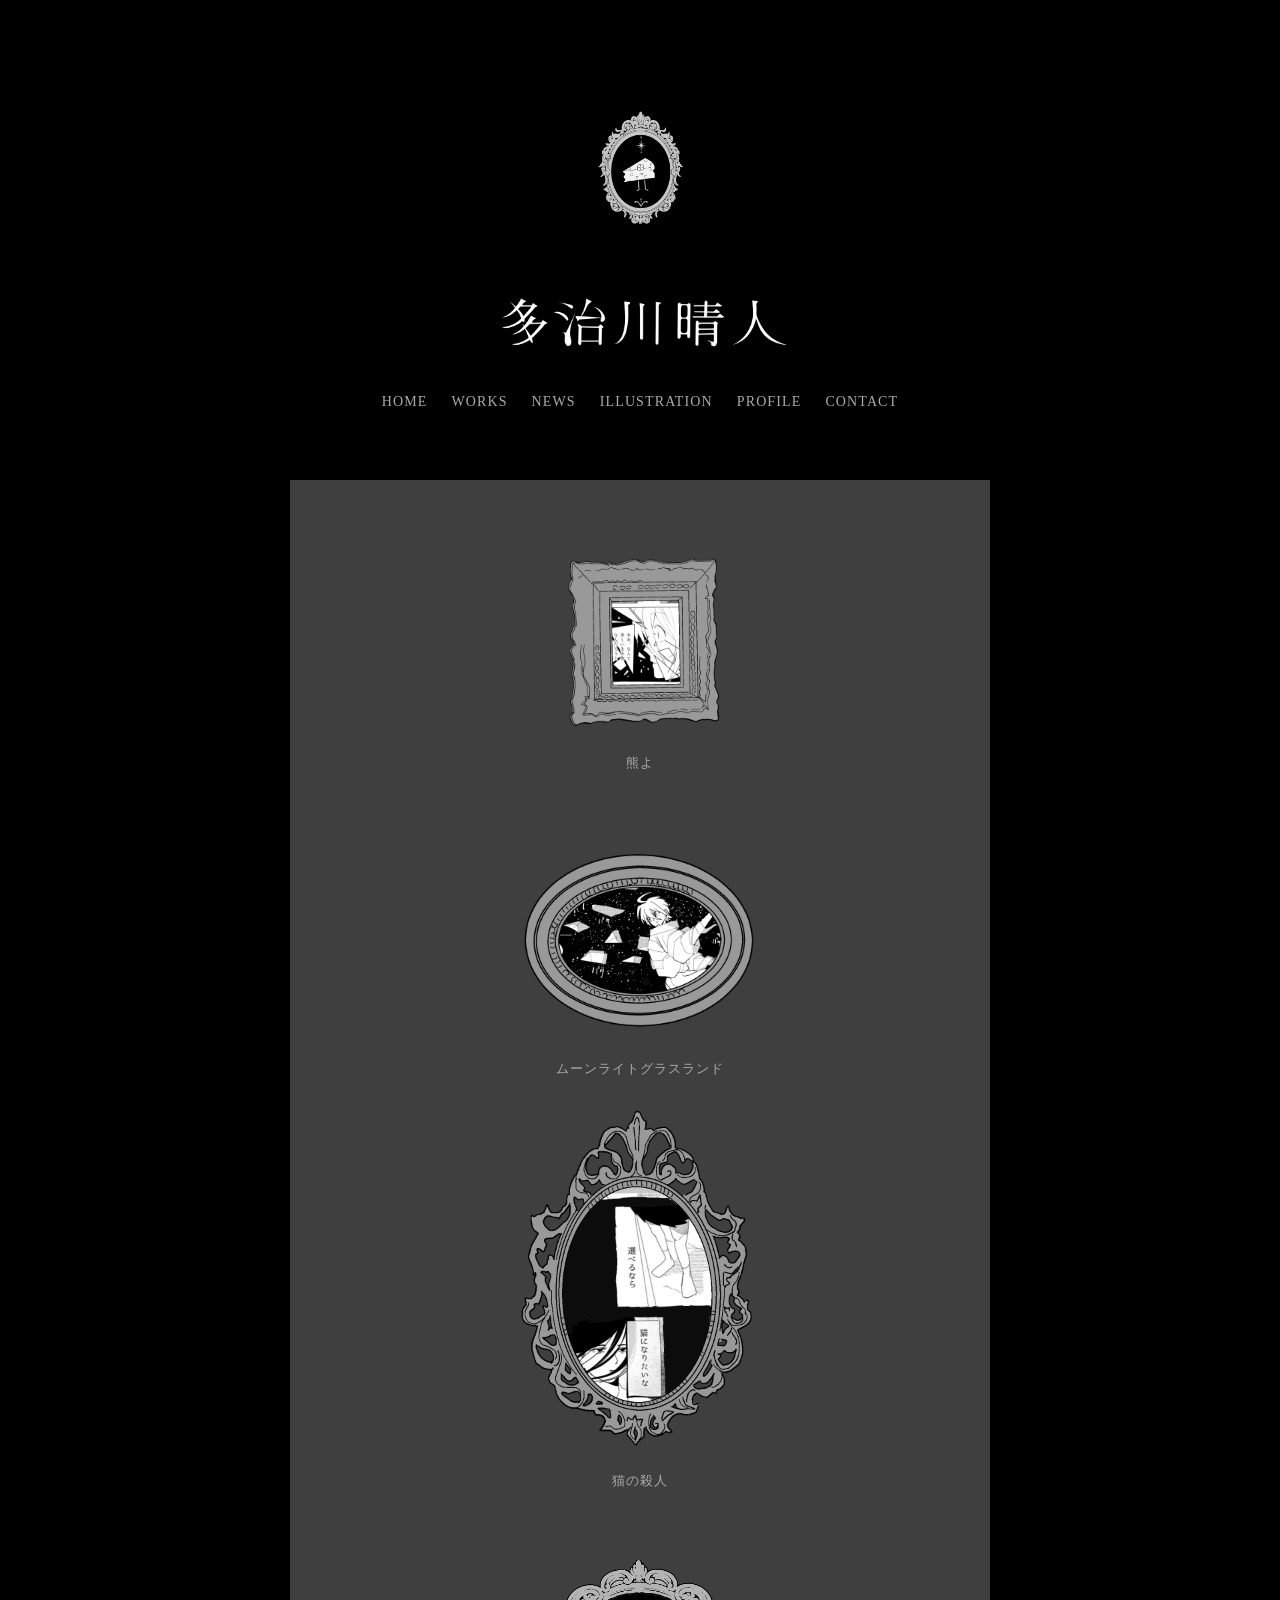
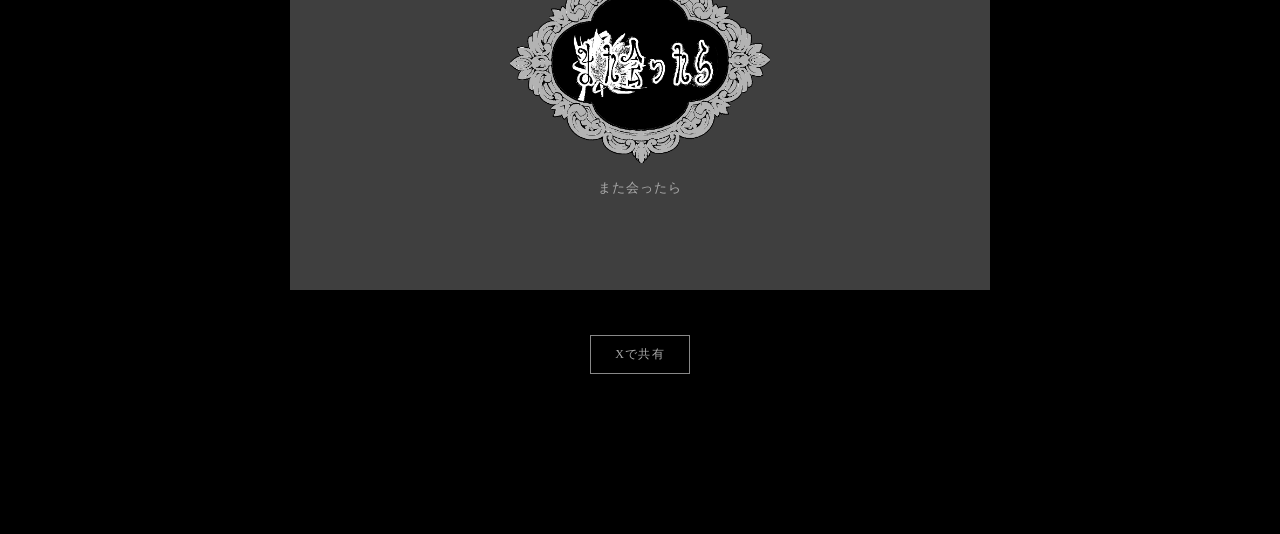
<file: index.html>
<!DOCTYPE html>
<html lang="ja">

<head>
  <meta charset="UTF-8">
  <meta name="viewport" content="width=device-width, initial-scale=1.0">

 <title>多治川晴人｜漫画個人サイト</title>

  <meta
    name="description"
    content="多治川晴人の漫画個人サイト。漫画作品、イラスト、受賞歴、お知らせを掲載しています。"
  >

  <meta property="og:type" content="website">
 <meta property="og:title" content="多治川晴人｜漫画個人サイト">
  <meta
    property="og:description"
    content="多治川晴人の漫画個人サイト。漫画作品、イラスト、受賞歴、お知らせを掲載しています。"
  >
  <meta property="og:url" content="https://tajikawaharuto.github.io/">
  <meta property="og:image" content="https://tajikawaharuto.github.io/ogp2.jpg">
  <meta property="og:site_name" content="多治川晴人">

  <meta name="twitter:card" content="summary_large_image">
<meta name="twitter:title" content="多治川晴人｜漫画個人サイト">
  <meta
    name="twitter:description"
    content="多治川晴人の漫画個人サイト。漫画作品、イラスト、受賞歴、お知らせを掲載しています。"
  >
<meta name="twitter:image" content="https://tajikawaharuto.github.io/ogp2.jpg">

<link rel="canonical" href="https://tajikawaharuto.github.io/">


<link rel="icon" type="image/png" href="favicon.png">
<link rel="apple-touch-icon" href="apple-touch-icon.png">
  <link rel="manifest" href="/site.webmanifest">
<meta name="theme-color" content="#000000">

<link rel="stylesheet" href="style.css">

<script type="application/ld+json">
{
  "@context": "https://schema.org",
  "@graph": [
    {
      "@type": "WebSite",
      "@id": "https://tajikawaharuto.github.io/#website",
      "url": "https://tajikawaharuto.github.io/",
      "name": "多治川晴人｜漫画個人サイト",
      "inLanguage": "ja",
      "author": {
        "@id": "https://tajikawaharuto.github.io/#person"
      }
    },
    {
      "@type": "Person",
      "@id": "https://tajikawaharuto.github.io/#person",
      "name": "多治川晴人",
      "url": "https://tajikawaharuto.github.io/",
      "image": "https://tajikawaharuto.github.io/profile-image.png"
    }
  ]
}
</script>
</head>

<body>

  <main>

    <img
      src="cheese-logo.png"
      alt="多治川晴人ロゴ"
      class="logo"
    >

    <img
      src="artist-name.png"
      alt="多治川晴人"
      class="artist-name-logo"
    >

    <nav class="menu">
      <a href="index.html">HOME</a>
      <a href="/works.html">WORKS</a>
      <a href="news.html">NEWS</a>
      <a href="illustration.html">ILLUSTRATION</a>
      <a href="profile.html">PROFILE</a>
      <a href="contact.html">CONTACT</a>
    </nav>

    <section class="home-works">

      <a
        class="work-link"
        href="kumayo.html"
      >
        <img
          src="kumayo.png"
          alt="熊よ"
           width="1920"
  height="1080"
         loading="lazy"
        >
        <p>熊よ</p>
      </a>

      <a
        class="work-link"
        href="moonlight.html"
      >
        <img
          src="muunraitogurasuranndo.png"
          alt="ムーンライトグラスランド"
           width="1920"
  height="1080"
          loading="lazy"
        >
        <p>ムーンライトグラスランド</p>
      </a>

      <a
        class="work-link"
        href="https://tonarinoyj.jp/episode/2550912964673637553"
        target="_blank"
        rel="noopener noreferrer"
      >
        <img
          src="nekonosatujinn.png"
          alt="猫の殺人"
     width="1080"
  height="1044"
          loading="lazy"
        >
        <p>猫の殺人</p>
      </a>

      <a
  class="work-link"
  href="mataattara.html"
>
<img
  src="mataattarabtan.png"
  alt="また会ったら"
  width="963"
  height="753"
  loading="lazy"
  style="width: 260px;"
>
  <p>また会ったら</p>
</a>

    </section>

<a
  class="x-share"
  href="https://x.com/intent/tweet?text=%E5%A4%9A%E6%B2%BB%E5%B7%9D%E6%99%B4%E4%BA%BA%E3%81%AE%E6%BC%AB%E7%94%BB%E3%82%B5%E3%82%A4%E3%83%88%E3%82%92%E8%A6%8B%E3%81%A6%E3%81%84%E3%81%BE%E3%81%99&url=https%3A%2F%2Ftajikawaharuto.github.io%2F"
  target="_blank"
  rel="noopener noreferrer"
>
  Xで共有
</a>

  </main>

</body>

</html>
</file>
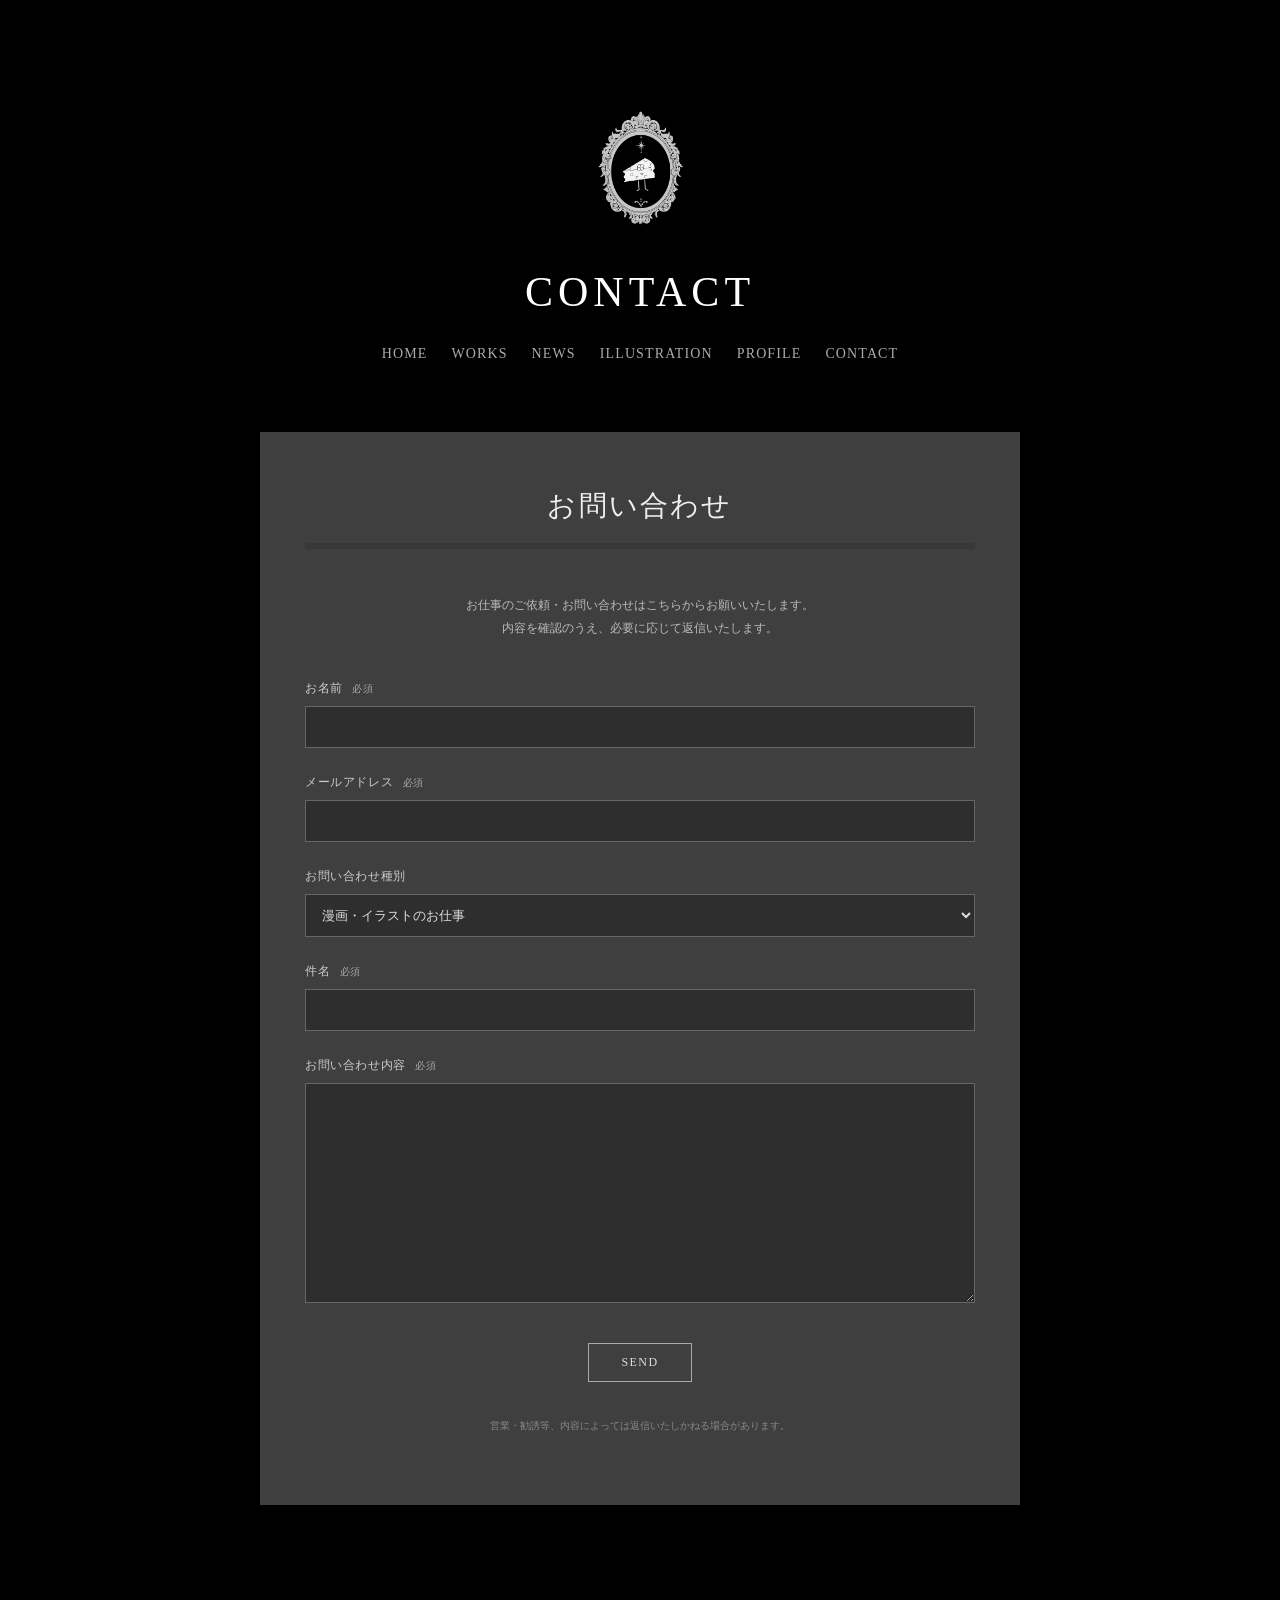
<file: contact.html>
<!DOCTYPE html>
<html lang="ja">

<head>
  <meta charset="UTF-8">
  <meta name="viewport" content="width=device-width, initial-scale=1.0">

<title>CONTACT｜多治川晴人</title>

<link rel="canonical" href="https://tajikawaharuto.github.io/contact.html">

<link rel="icon" type="image/png" href="favicon.png">
<link rel="apple-touch-icon" href="apple-touch-icon.png">
<meta name="theme-color" content="#000000">

<link rel="stylesheet" href="style.css">

  <style>

    .contact-box {
      width: min(760px, 92%);
      margin: 70px auto 0;
      padding: 55px 45px 60px;
      background: #3f3f3f;
      box-sizing: border-box;
    }

    .contact-box h2 {
      margin: 0 0 18px;
      color: #eee;
      font-size: 28px;
      font-weight: normal;
      letter-spacing: 0.08em;
      text-align: center;
    }

    .contact-line {
      border: 0;
      border-top: 6px solid #383838;
      margin: 0 0 45px;
    }

    .contact-intro {
      margin: 0 0 40px;
      color: #bbb;
      font-size: 12px;
      line-height: 1.9;
    }

    .contact-form {
      text-align: left;
    }

    .form-group {
      margin-bottom: 26px;
    }

    .form-group label {
      display: block;
      margin-bottom: 9px;
      color: #ccc;
      font-size: 12px;
      letter-spacing: 0.05em;
    }

    .form-group input,
    .form-group select,
    .form-group textarea {
      display: block;
      width: 100%;
      padding: 12px;
      color: #ddd;
      background: #2e2e2e;
      border: 1px solid #666;
      box-sizing: border-box;
      font-family: inherit;
      font-size: 13px;
    }

    .form-group textarea {
      min-height: 220px;
      resize: vertical;
    }

    .form-group input:focus,
    .form-group select:focus,
    .form-group textarea:focus {
      outline: 1px solid #aaa;
    }

    .required {
      margin-left: 6px;
      color: #aaa;
      font-size: 10px;
    }

    .submit-button {
      display: block;
      margin: 40px auto 0;
      padding: 11px 32px;
      color: #ddd;
      background: transparent;
      border: 1px solid #aaa;
      font-family: inherit;
      font-size: 12px;
      letter-spacing: 0.12em;
      cursor: pointer;
    }

    .submit-button:hover {
      color: #fff;
      border-color: #fff;
    }

    .contact-note {
      margin-top: 35px;
      color: #888;
      font-size: 10px;
      line-height: 1.8;
    }

    @media (max-width: 700px) {

      .contact-box {
        width: 100%;
        margin-top: 45px;
        padding: 35px 20px 45px;
      }

      .contact-box h2 {
        font-size: 24px;
      }
    }

  </style>

</head>

<body>

  <main>

    <img
      src="cheese-logo.png"
      alt="多治川晴人ロゴ"
      class="logo"
    >

    <h1>
      CONTACT
    </h1>

    <nav class="menu">

      <a href="index.html">HOME</a>
      <a href="/works.html">WORKS</a>

      <a href="news.html">NEWS</a>

      <a href="illustration.html">ILLUSTRATION</a>

      <a href="profile.html">PROFILE</a>

      <a href="contact.html">CONTACT</a>

    </nav>

    <section class="contact-box">

      <h2>
        お問い合わせ
      </h2>

      <hr class="contact-line">

      <p class="contact-intro">
        お仕事のご依頼・お問い合わせはこちらからお願いいたします。<br>
        内容を確認のうえ、必要に応じて返信いたします。
      </p>

      <form
        class="contact-form"
        action="https://formspree.io/f/xdeaznga"
        method="POST"
      >

        <div class="form-group">

          <label for="name">
            お名前
            <span class="required">必須</span>
          </label>

          <input
            type="text"
            id="name"
            name="name"
            required
          >

        </div>

        <div class="form-group">

          <label for="email">
            メールアドレス
            <span class="required">必須</span>
          </label>

          <input
            type="email"
            id="email"
            name="email"
            required
          >

        </div>

        <div class="form-group">

          <label for="type">
            お問い合わせ種別
          </label>

          <select
            id="type"
            name="type"
          >

            <option value="漫画・イラストのお仕事">
              漫画・イラストのお仕事
            </option>

            <option value="その他">
              その他
            </option>

          </select>

        </div>

        <div class="form-group">

          <label for="subject">
            件名
            <span class="required">必須</span>
          </label>

          <input
            type="text"
            id="subject"
            name="subject"
            required
          >

        </div>

        <div class="form-group">

          <label for="message">
            お問い合わせ内容
            <span class="required">必須</span>
          </label>

          <textarea
            id="message"
            name="message"
            required
          ></textarea>

        </div>

        <button
          type="submit"
          class="submit-button"
        >
          SEND
        </button>

      </form>

      <p class="contact-note">
        営業・勧誘等、内容によっては返信いたしかねる場合があります。
      </p>

    </section>

  </main>

</body>

</html>
</file>
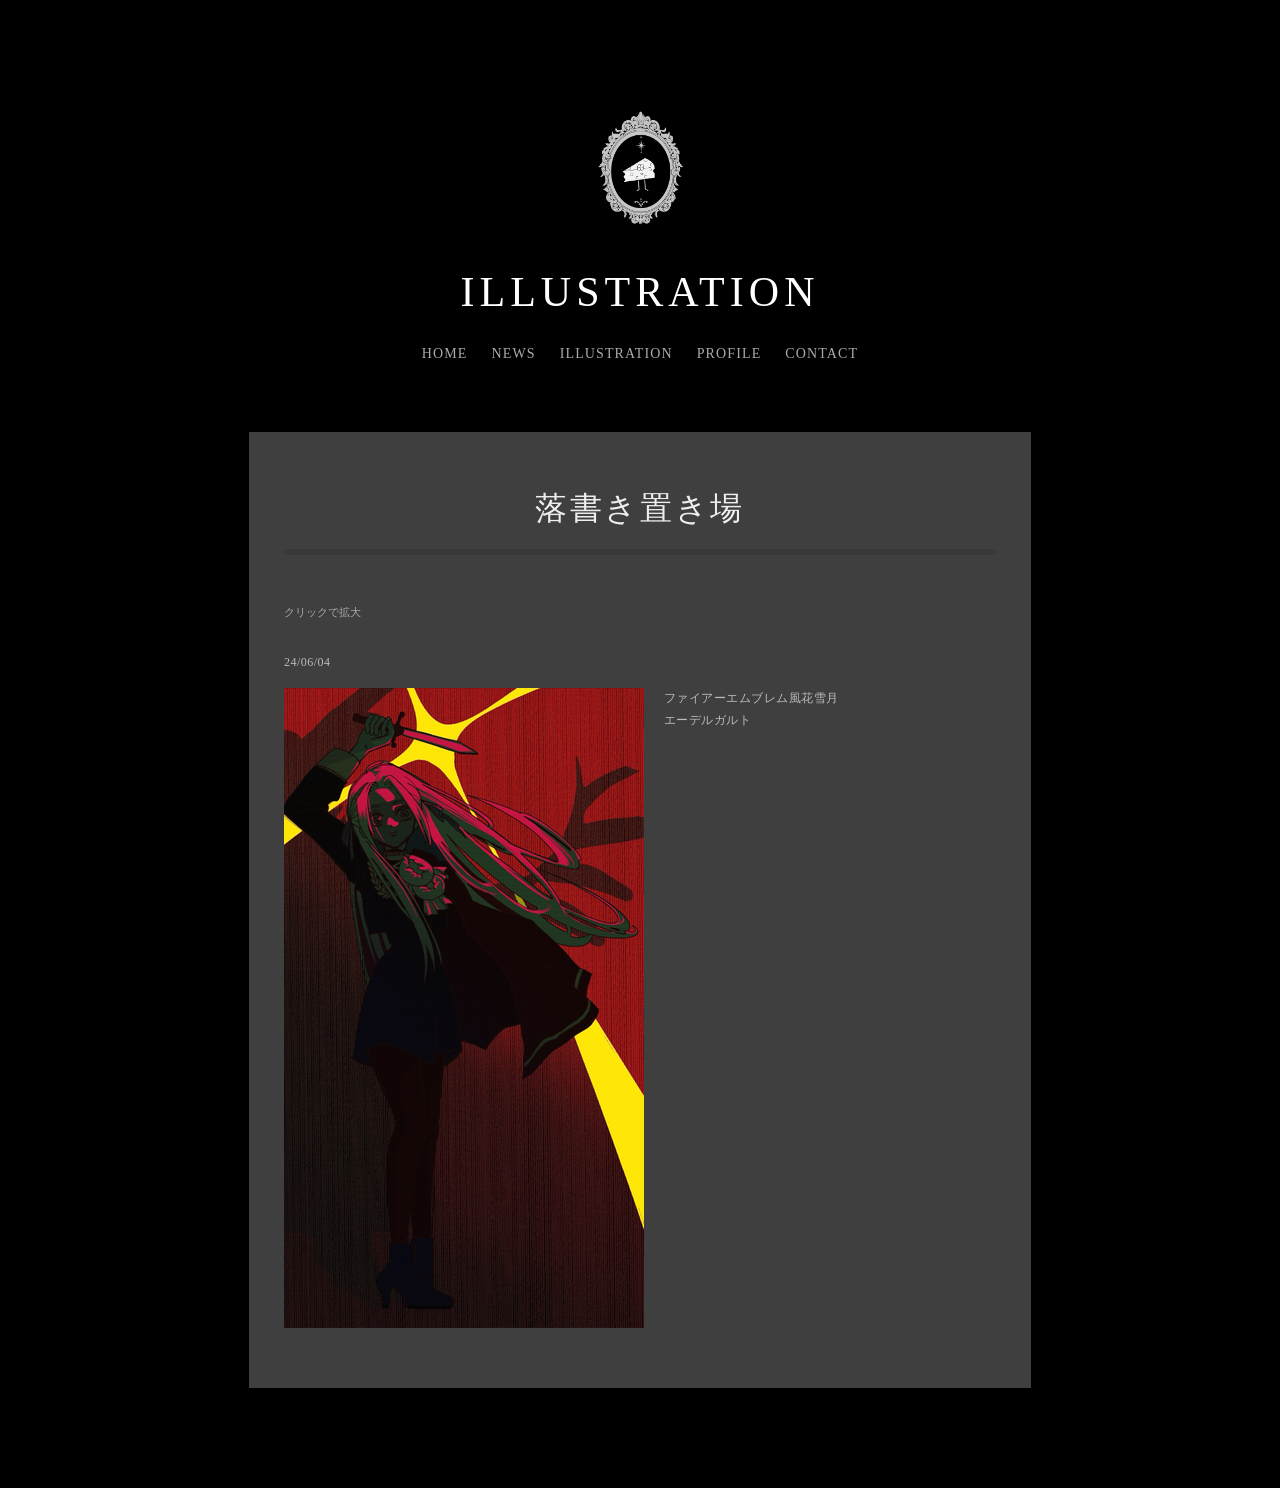
<file: illustration.html>
<!DOCTYPE html>
<html lang="ja">

<head>
  <meta charset="UTF-8">
  <meta name="viewport" content="width=device-width, initial-scale=1.0">

<title>ILLUSTRATION｜多治川晴人</title>

<link rel="canonical" href="https://tajikawaharuto.github.io/illustration.html">

<link rel="icon" type="image/png" href="favicon.png">
<link rel="apple-touch-icon" href="apple-touch-icon.png">
<meta name="theme-color" content="#000000">

<link rel="stylesheet" href="style.css">
  <style>

    /* =========================
       イラストページ全体
    ========================= */

    .illustration-box {
      width: min(900px, 92%);
      margin: 70px auto 0;

      padding: 55px 35px 60px;

      background: #3f3f3f;

      box-sizing: border-box;
    }


    /* =========================
       「落書き置き場」
    ========================= */

    .illustration-box h2 {
      margin: 0 0 18px;

      color: #eee;

      font-size: 32px;
      font-weight: normal;

      letter-spacing: 0.08em;

      text-align: center;
    }


    .illustration-line {
      border: 0;

      border-top: 6px solid #383838;

      margin: 0 0 50px;
    }


    .illustration-note {
      margin: 0 0 35px;

      color: #aaa;

      font-size: 11px;

      text-align: left;
    }


    /* =========================
       作品1点
    ========================= */

    .illustration-item {
      width: min(720px, 100%);

      margin: 0 auto;

      text-align: left;
    }


    /* 日付 */

    .illustration-date {
      margin: 0 0 18px;

      color: #bbb;

      font-size: 12px;

      letter-spacing: 0.04em;

      text-align: left;
    }


    /* 画像＋タイトル */

    .illustration-row {
      display: flex;

      flex-direction: row;

      align-items: flex-start;

      gap: 20px;

      width: 100%;
    }


    /* 画像側 */

    .illustration-row a {
      display: block;

      width: 360px;
      max-width: 55%;

      flex-shrink: 0;
    }


    .illustration-row img {
      display: block;

      width: 100%;
      height: auto;

      margin: 0;

      transition: opacity 0.2s;
    }


    .illustration-row img:hover {
      opacity: 0.85;
    }


    /* タイトル側 */

    .illustration-title {
      margin: 0;

      color: #bbb;

      font-size: 12px;

      line-height: 1.8;

      letter-spacing: 0.04em;

      text-align: left;
    }


    /* =========================
       スマホ
    ========================= */

    @media (max-width: 700px) {

      .illustration-box {
        width: 100%;

        margin-top: 45px;

        padding:
          35px
          16px
          45px;
      }


      .illustration-box h2 {
        font-size: 25px;
      }


      .illustration-row {
        flex-direction: column;
      }


      .illustration-row a {
        width: 100%;
        max-width: 100%;
      }


      .illustration-title {
        margin-top: 12px;
      }

    }

  </style>

</head>


<body>

  <main>

    <!-- ロゴ -->

    <img
      src="cheese-logo.png"
      alt="多治川晴人ロゴ"
      class="logo"
    >


    <!-- ページタイトル -->

    <h1>
      ILLUSTRATION
    </h1>


    <!-- メニュー -->

    <nav class="menu">

      <a href="index.html">
        HOME
      </a>

      <a href="news.html">
        NEWS
      </a>

      <a href="illustration.html">
        ILLUSTRATION
      </a>

      <a href="profile.html">
        PROFILE
      </a>
<a href="contact.html">CONTACT</a>
    </nav>


    <!-- イラスト展示エリア -->

    <section class="illustration-box">


      <h2>
        落書き置き場
      </h2>


      <hr class="illustration-line">


      <p class="illustration-note">
        クリックで拡大
      </p>


      <!-- =====================
           イラスト 01
      ====================== -->

      <div class="illustration-item">


        <p class="illustration-date">
          24/06/04
        </p>


        <div class="illustration-row">


          <a
            href="illustration_001.png"
            target="_blank"
            rel="noopener noreferrer"
          >

            <img
              src="illustration_001.png"
              alt="ファイアーエムブレム風花雪月 エーデルガルト"
              loading="lazy"
            >

          </a>


          <p class="illustration-title">
            ファイアーエムブレム風花雪月<br>
            エーデルガルト
          </p>


        </div>

      </div>


    </section>

  </main>

</body>

</html>
</file>
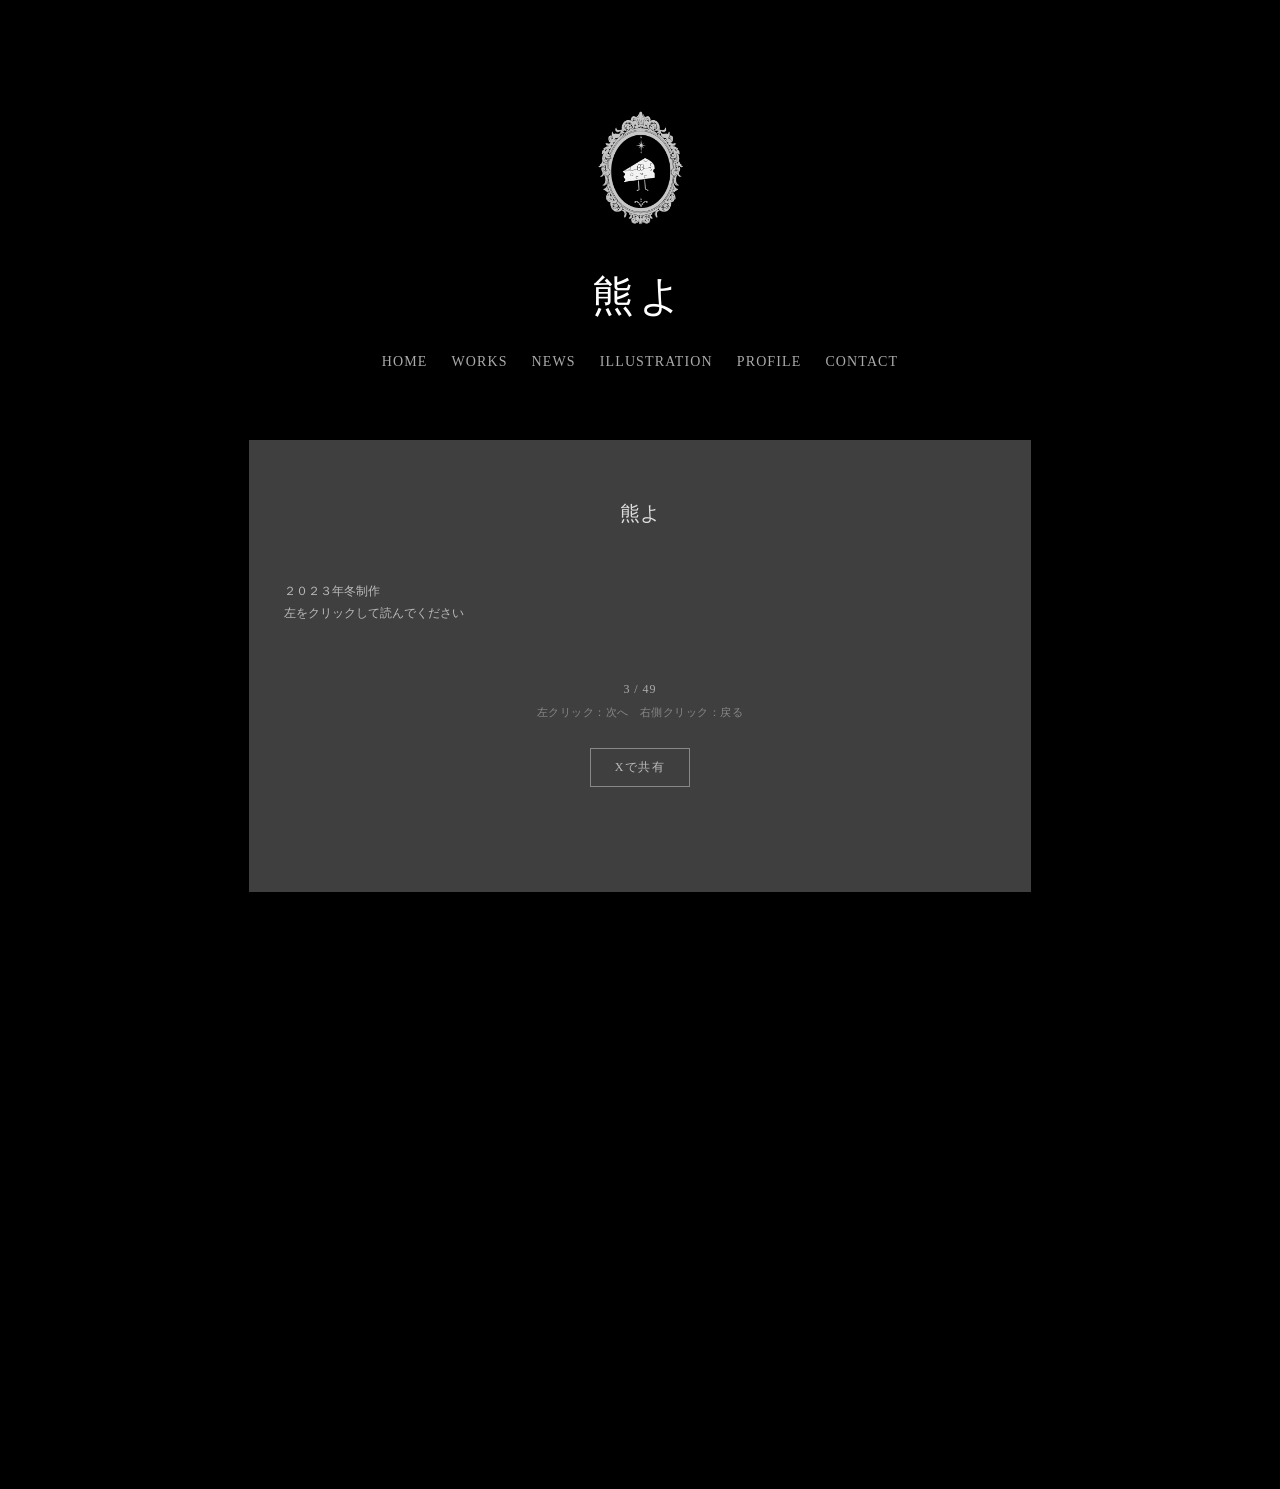
<file: kumayo.html>
<!DOCTYPE html>
<html lang="ja">

<head>
  <meta charset="UTF-8">

  <meta
    name="viewport"
    content="width=device-width, initial-scale=1.0"
  >

  <title>熊よ｜多治川晴人</title>

<meta
  name="description"
  content="多治川晴人の漫画作品『熊よ』。"
>

<meta property="og:type" content="article">
<meta property="og:title" content="熊よ｜多治川晴人">
<meta property="og:description" content="多治川晴人の漫画作品『熊よ』。">
<meta property="og:url" content="https://tajikawaharuto.github.io/kumayo.html">
<meta property="og:image" content="https://tajikawaharuto.github.io/kumayo_ogp.jpg">
<meta property="og:site_name" content="多治川晴人">

<meta name="twitter:card" content="summary_large_image">
<meta name="twitter:title" content="熊よ｜多治川晴人">
<meta name="twitter:description" content="多治川晴人の漫画作品『熊よ』。">
<meta name="twitter:image" content="https://tajikawaharuto.github.io/kumayo_ogp.jpg">

<link rel="canonical" href="https://tajikawaharuto.github.io/kumayo.html">

<link rel="icon" type="image/png" href="favicon.png">
<link rel="apple-touch-icon" href="apple-touch-icon.png">
<meta name="theme-color" content="#000000">

<!-- サイト共通デザイン -->
<link
  rel="stylesheet"
  href="style.css"
>

  <!-- 熊よ専用デザイン -->
  <style>

    /* =========================
       漫画ビューアのグレー箱
    ========================= */

    .manga-viewer {
      margin: 70px auto 0;

      width: min(1000px, 92%);

      padding:
        55px
        35px
        45px;

      background: #3f3f3f;

      box-sizing: border-box;

      text-align: center;

      user-select: none;
    }


    /* =========================
       グレー箱上部
    ========================= */

    .reader-heading {
      margin-bottom: 40px;

      color: #bbb;

      font-size: 12px;
      line-height: 1.8;

      text-align: left;
    }


    .reader-heading h2 {
      margin:
        0
        0
        50px;

      color: #ddd;

      font-size: 20px;
      font-weight: normal;

      text-align: center;
    }


    .reader-heading p {
      margin: 0;
    }


    /* =========================
       漫画表示領域
    ========================= */

    .manga-stage {
      position: relative;

      display: flex;

      justify-content: center;
      align-items: center;

      gap: 2px;

      width: 100%;

      margin: 0 auto;

      overflow: hidden;
    }


    /* 漫画1ページ */

    .manga-page {
      display: block;

      width: auto;
      height: auto;

      max-width: calc(50% - 1px);
      max-height: 78vh;

      object-fit: contain;
    }


    /* 3Pやスマホ縦の単ページ */

  .manga-page.single-page {
  max-width: calc(50% - 1px);
}
    /* 非表示ページ */

    .hidden-page {
      display: none;
    }


    /* =========================
       クリック領域
    ========================= */

    .page-zone {
      position: absolute;

      top: 0;
      bottom: 0;

      width: 50%;

      padding: 0;
      border: 0;

      background: transparent;

      cursor: pointer;

      z-index: 10;
    }


    /* 左半分 → 次ページ */

    .next-zone {
      left: 0;
    }


    /* 右半分 → 前ページ */

    .prev-zone {
      right: 0;
    }


    /* =========================
       ページ番号
    ========================= */

    #page-count {
      margin:
        18px
        0
        0;

      color: #aaa;

      font-size: 12px;

      letter-spacing: 0.08em;
    }


    .reader-help {
      margin:
        8px
        0
        0;

      color: #888;

      font-size: 11px;

      letter-spacing: 0.04em;
    }
.x-share {
  display: inline-block;

  margin-top: 28px;
  padding: 10px 24px;

  border: 1px solid #888;

  color: #bbb;
  background: transparent;

  font-size: 12px;
  letter-spacing: 0.12em;

  text-decoration: none;

  transition: 0.2s;
}

.x-share:hover {
  color: #fff;
  border-color: #fff;
}

    /* =========================
       スマホ縦だけ単ページ
    ========================= */

    @media
      (max-width: 700px)
      and (orientation: portrait) {

      .manga-viewer {
        width: 100%;

        margin-top: 45px;

        padding:
          35px
          10px
          30px;
      }


      .reader-heading {
        padding:
          0
          10px;
      }


      .reader-heading h2 {
        margin-bottom: 35px;
      }


      .manga-stage {
        display: block;
      }


      .manga-page {
        width: 100%;

        height: auto;

        max-width: 100%;
        max-height: none;

        margin: 0 auto;
      }

    }
</style>

<script type="application/ld+json">
{
  "@context": "https://schema.org",
  "@type": "CreativeWork",
  "name": "熊よ",
  "url": "https://tajikawaharuto.github.io/kumayo.html",
  "image": "https://tajikawaharuto.github.io/kumayo.png",
  "description": "多治川晴人の漫画作品『熊よ』。",
  "inLanguage": "ja",
  "dateCreated": "2023",
  "creator": {
    "@type": "Person",
    "@id": "https://tajikawaharuto.github.io/#person",
    "name": "多治川晴人"
  }
}
</script>

</head>
 

<body>

  <main>


    <!-- =====================
         上部ロゴ
    ====================== -->

    <img
      src="cheese-logo.png"
      alt="多治川晴人ロゴ"
      class="logo"
    >


    <!-- =====================
         タイトル
    ====================== -->

    <h1>
      熊よ
    </h1>


    <!-- =====================
         メニュー
    ====================== -->

    <nav class="menu">

      <a href="index.html">
        HOME
      </a>
<a href="/works.html">WORKS</a>
      <a href="news.html">
        NEWS
      </a>

      <a href="illustration.html">
        ILLUSTRATION
      </a>

      <a href="profile.html">
        PROFILE
      </a>

      <a href="contact.html">CONTACT</a>
    </nav>


    <!-- =====================
         漫画ビューア
    ====================== -->

    <section class="manga-viewer">


      <!-- 説明 -->

      <div class="reader-heading">

        <h2>
          熊よ
        </h2>

        <p>
          ２０２３年冬制作
        </p>

        <p>
          左をクリックして読んでください
        </p>

      </div>


      <!-- 漫画本体 -->

      <div class="manga-stage">


        <!--
          左ページ
          見開き時は奇数ページ
          5、7、9……
        -->

        <img
          id="left-page"
          class="manga-page hidden-page"
          alt=""
        >


        <!--
          右ページ
          見開き時は偶数ページ
          4、6、8……

          最初だけ3Pを単独表示
        -->

        <img
          id="right-page"
          class="manga-page single-page"
          src="熊よ同人用B54_003.jpg"
          alt="熊よ 3ページ"
        >


        <!-- 左半分クリック＝次 -->

        <button
          type="button"
          class="page-zone next-zone"
          aria-label="次のページ"
        ></button>


        <!-- 右半分クリック＝戻る -->

        <button
          type="button"
          class="page-zone prev-zone"
          aria-label="前のページ"
        ></button>

      </div>


      <!-- ページ番号 -->

      <p id="page-count">
        3 / 49
      </p>


      <p class="reader-help">
        左クリック：次へ　右側クリック：戻る
      </p>
<a
  class="x-share"
href="https://x.com/intent/tweet?text=%E6%BC%AB%E7%94%BB%E3%80%8E%E7%86%8A%E3%82%88%E3%80%8F%EF%BD%9C%E5%A4%9A%E6%B2%BB%E5%B7%9D%E6%99%B4%E4%BA%BA&url=https%3A%2F%2Ftajikawaharuto.github.io%2Fkumayo.html%3Fv%3D2"
  target="_blank"
  rel="noopener noreferrer"
>
  Xで共有
</a>

    </section>

  </main>



  <script>

    /* =========================
       ページ設定
    ========================= */

    const FIRST_PAGE = 3;
    const LAST_PAGE = 49;


    /*
      現在位置。

      PC見開きなら
      4・5の組 → 4
      6・7の組 → 6
      として扱う。
    */

    let currentPage = FIRST_PAGE;



    /* =========================
       HTML要素取得
    ========================= */

    const leftPage =
      document.getElementById(
        "left-page"
      );


    const rightPage =
      document.getElementById(
        "right-page"
      );


    const pageCount =
      document.getElementById(
        "page-count"
      );


    const nextZone =
      document.querySelector(
        ".next-zone"
      );


    const prevZone =
      document.querySelector(
        ".prev-zone"
      );



    /* =========================
       画像ファイル名を作る
    ========================= */

    function filename(pageNumber) {

      const number =
        String(pageNumber)
          .padStart(3, "0");


      return (
        `熊よ同人用B54_${number}.jpg`
      );

    }



    /* =========================
       スマホ縦か判定
    ========================= */

    function isPhonePortrait() {

      return window
        .matchMedia(
          "(max-width: 700px) and (orientation: portrait)"
        )
        .matches;

    }



    /* =========================
       左ページを消す
    ========================= */

    function hideLeftPage() {

      leftPage
        .classList
        .add("hidden-page");


      leftPage
        .classList
        .remove("single-page");


      leftPage
        .removeAttribute("src");

    }



    /* =========================
       単ページ表示
    ========================= */

    function showSinglePage(pageNumber) {

      hideLeftPage();


      rightPage
        .classList
        .add("single-page");


      rightPage.src =
        filename(pageNumber);


      rightPage.alt =
        `熊よ ${pageNumber}ページ`;


      pageCount.textContent =
        `${pageNumber} / ${LAST_PAGE}`;


      preload(pageNumber + 1);

      preload(pageNumber - 1);

    }



    /* =========================
       見開き表示
    ========================= */

    function showSpread(pageNumber) {


      /*
        日本漫画なので

        左  | 右

        5   | 4
        7   | 6
        9   | 8

        奇数＝左
        偶数＝右
      */


      let rightNumber;


      if (
        pageNumber % 2 === 0
      ) {

        rightNumber =
          pageNumber;

      } else {

        rightNumber =
          pageNumber - 1;

      }


      const leftNumber =
        rightNumber + 1;



      /* ---------------------
         左の奇数ページ
      --------------------- */

      if (
        leftNumber <= LAST_PAGE
      ) {

        leftPage
          .classList
          .remove(
            "hidden-page",
            "single-page"
          );


        leftPage.src =
          filename(leftNumber);


        leftPage.alt =
          `熊よ ${leftNumber}ページ`;

      } else {

        hideLeftPage();

      }



      /* ---------------------
         右の偶数ページ
      --------------------- */

      rightPage
        .classList
        .remove("single-page");


      rightPage.src =
        filename(rightNumber);


      rightPage.alt =
        `熊よ ${rightNumber}ページ`;



      /* ---------------------
         ページ番号
      --------------------- */

      if (
        leftNumber <= LAST_PAGE
      ) {

        pageCount.textContent =
          `${rightNumber} - ${leftNumber} / ${LAST_PAGE}`;

      } else {

        pageCount.textContent =
          `${rightNumber} / ${LAST_PAGE}`;

      }



      /* ---------------------
         周辺画像を先読み
      --------------------- */

      preload(
        rightNumber + 2
      );

      preload(
        rightNumber + 3
      );

      preload(
        rightNumber - 1
      );

      preload(
        rightNumber - 2
      );

    }



    /* =========================
       現在位置を表示
    ========================= */

    function render() {


      /*
        3ページ目は
        どの端末でも単ページ。


        スマホ縦も
        全ページ単ページ。
      */


      if (
        currentPage === FIRST_PAGE ||
        isPhonePortrait()
      ) {

        showSinglePage(
          currentPage
        );

      } else {

        showSpread(
          currentPage
        );

      }

    }



    /* =========================
       次へ
    ========================= */

    function nextPage() {


      /*
        スマホ縦
        ↓
        1ページずつ進む
      */

      if (
        isPhonePortrait()
      ) {


        if (
          currentPage < LAST_PAGE
        ) {

          currentPage++;

          render();

        }


        return;

      }



      /*
        PC / iPad / スマホ横

        3
        ↓
        5 | 4
        ↓
        7 | 6
        ↓
        9 | 8
      */


      if (
        currentPage === FIRST_PAGE
      ) {

        currentPage = 4;

        render();

        return;

      }


      const rightNumber =
        currentPage % 2 === 0
          ? currentPage
          : currentPage - 1;


      /*
        48・49を表示中なら
        もう先へ行かない
      */

      if (
        rightNumber + 1 >=
        LAST_PAGE
      ) {

        return;

      }


      currentPage =
        rightNumber + 2;


      render();

    }



    /* =========================
       戻る
    ========================= */

    function prevPage() {


      /*
        スマホ縦
        ↓
        1ページずつ戻る
      */

      if (
        isPhonePortrait()
      ) {


        if (
          currentPage > FIRST_PAGE
        ) {

          currentPage--;

          render();

        }


        return;

      }



      /*
        3Pなら
        もう戻らない
      */

      if (
        currentPage <= FIRST_PAGE
      ) {

        return;

      }



      const rightNumber =
        currentPage % 2 === 0
          ? currentPage
          : currentPage - 1;



      /*
        5 | 4
        ↓
        3
      */

      if (
        rightNumber <= 4
      ) {

        currentPage =
          FIRST_PAGE;

      }


      /*
        それ以外は
        2ページ戻る
      */

      else {

        currentPage =
          rightNumber - 2;

      }


      render();

    }



    /* =========================
       画像先読み
    ========================= */

    function preload(pageNumber) {


      if (
        pageNumber < FIRST_PAGE ||
        pageNumber > LAST_PAGE
      ) {

        return;

      }


      const image =
        new Image();


      image.src =
        filename(
          pageNumber
        );

    }



    /* =========================
       マウス / タップ
    ========================= */

    nextZone
      .addEventListener(
        "click",
        nextPage
      );


    prevZone
      .addEventListener(
        "click",
        prevPage
      );



    /* =========================
       キーボード
    ========================= */

    document
      .addEventListener(
        "keydown",
        event => {


          /*
            日本漫画方向

            ← で次
            → で戻る
          */


          if (
            event.key ===
            "ArrowLeft"
          ) {

            nextPage();

          }


          if (
            event.key ===
            "ArrowRight"
          ) {

            prevPage();

          }

        }
      );



    /* =========================
       スマホ回転
    ========================= */

    window
      .addEventListener(
        "resize",
        render
      );



    /* =========================
       最初に3Pを表示
    ========================= */

    render();

  </script>

</body>

</html>
</file>
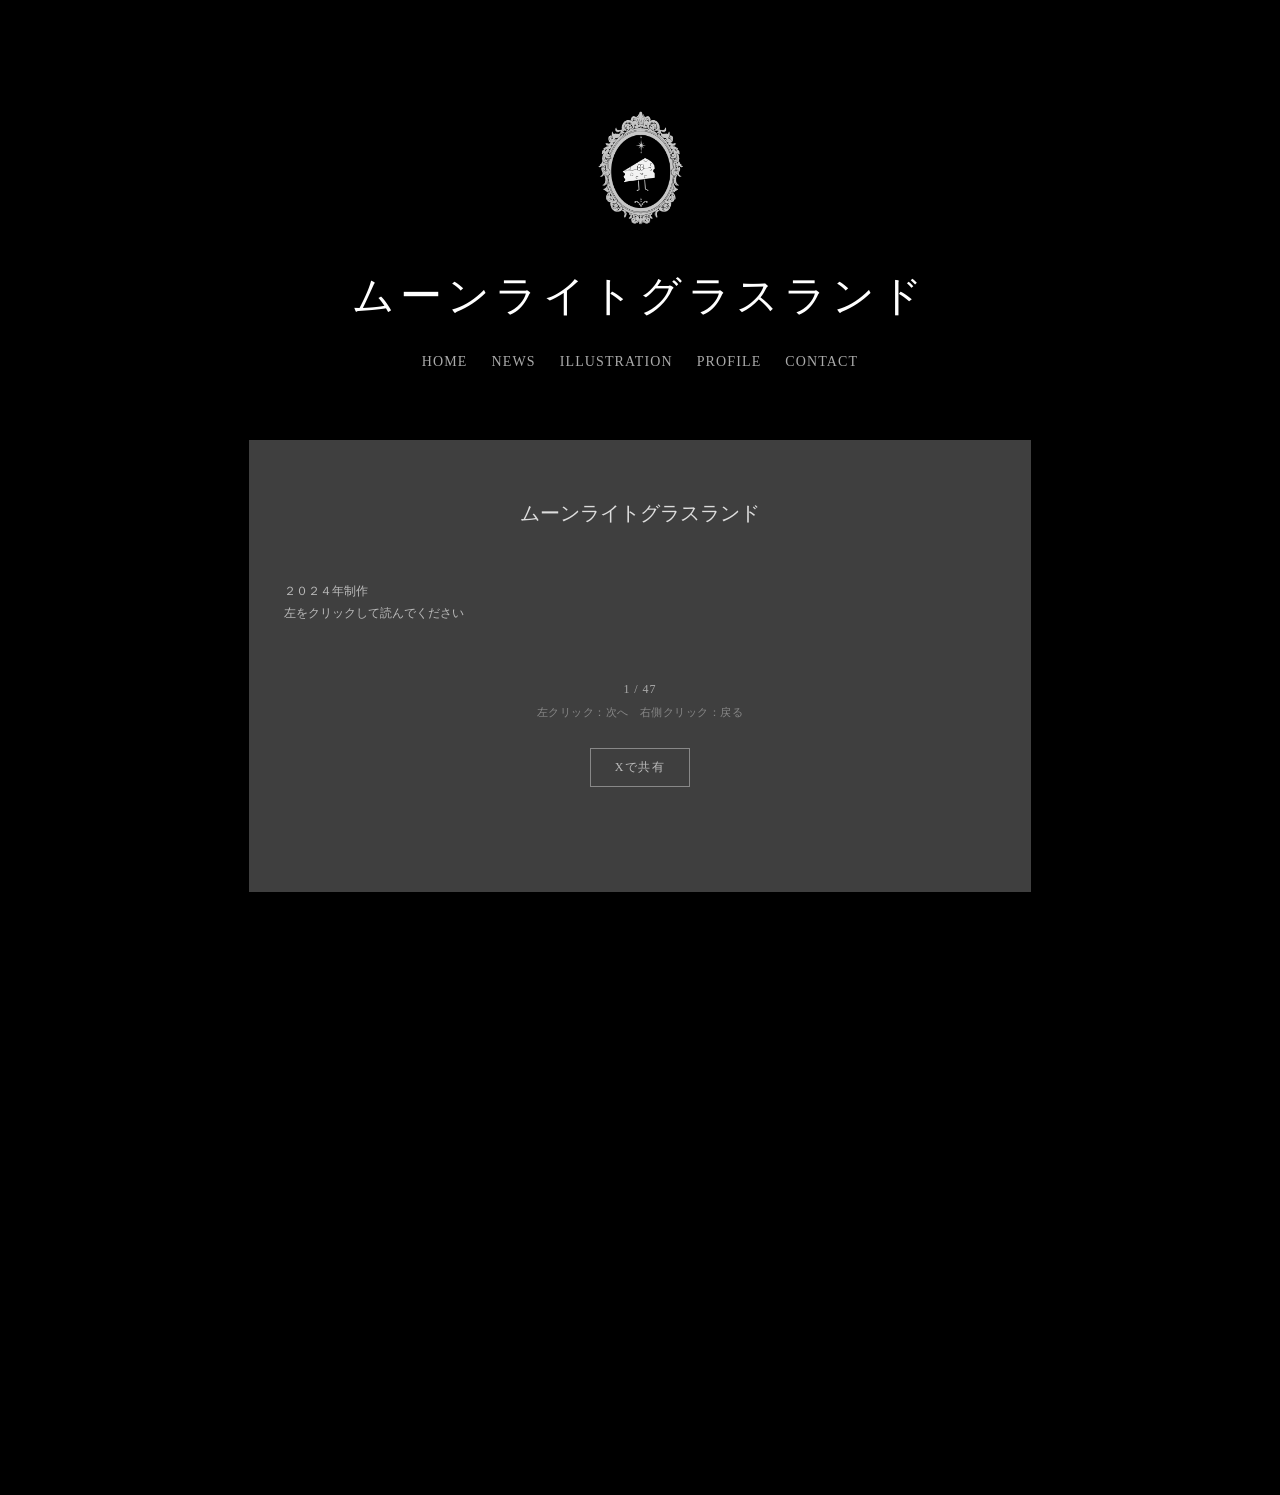
<file: moonlight.html>
<!DOCTYPE html>
<html lang="ja">

<head>
  <meta charset="UTF-8">

  <meta
    name="viewport"
    content="width=device-width, initial-scale=1.0"
  >

<title>ムーンライトグラスランド｜多治川晴人</title>

<meta name="description" content="多治川晴人の漫画作品『ムーンライトグラスランド』。">

<meta property="og:type" content="article">
<meta property="og:title" content="ムーンライトグラスランド｜多治川晴人">
<meta property="og:description" content="多治川晴人の漫画作品『ムーンライトグラスランド』。">
<meta property="og:url" content="https://tajikawaharuto.github.io/moonlight.html">
<meta property="og:image" content="https://tajikawaharuto.github.io/moonlight_ogp.jpg">
<meta property="og:site_name" content="多治川晴人">

<meta name="twitter:card" content="summary_large_image">
<meta name="twitter:title" content="ムーンライトグラスランド｜多治川晴人">
<meta name="twitter:description" content="多治川晴人の漫画作品『ムーンライトグラスランド』。">
<meta name="twitter:image" content="https://tajikawaharuto.github.io/moonlight_ogp.jpg">

<link rel="canonical" href="https://tajikawaharuto.github.io/moonlight.html">

<link rel="icon" type="image/png" href="favicon.png">
<link rel="apple-touch-icon" href="apple-touch-icon.png">
<meta name="theme-color" content="#000000">

<link
  rel="stylesheet"
  href="style.css"
> 

  <style>

    .manga-viewer {
      margin: 70px auto 0;
      width: min(1000px, 92%);

      padding:
        55px
        35px
        45px;

      background: #3f3f3f;

      box-sizing: border-box;

      text-align: center;

      user-select: none;
    }


    .reader-heading {
      margin-bottom: 40px;

      color: #bbb;

      font-size: 12px;
      line-height: 1.8;

      text-align: left;
    }


    .reader-heading h2 {
      margin:
        0
        0
        50px;

      color: #ddd;

      font-size: 20px;
      font-weight: normal;

      text-align: center;
    }


    .reader-heading p {
      margin: 0;
    }


    .manga-stage {
      position: relative;

      display: flex;

      justify-content: center;
      align-items: center;

      gap: 2px;

      width: 100%;

      margin: 0 auto;

      overflow: hidden;
    }


    .manga-page {
      display: block;

      width: auto;
      height: auto;

      max-width: calc(50% - 1px);
      max-height: 78vh;

      object-fit: contain;
    }


    /* 1P目も見開き片ページと同じサイズ */
    .manga-page.single-page {
      max-width: calc(50% - 1px);
    }


    .hidden-page {
      display: none;
    }


    .page-zone {
      position: absolute;

      top: 0;
      bottom: 0;

      width: 50%;

      padding: 0;
      border: 0;

      background: transparent;

      cursor: pointer;

      z-index: 10;
    }


    .next-zone {
      left: 0;
    }


    .prev-zone {
      right: 0;
    }


    #page-count {
      margin:
        18px
        0
        0;

      color: #aaa;

      font-size: 12px;

      letter-spacing: 0.08em;
    }


    .reader-help {
      margin:
        8px
        0
        0;

      color: #888;

      font-size: 11px;

      letter-spacing: 0.04em;
    }


    .x-share {
      display: inline-block;

      margin-top: 28px;
      padding: 10px 24px;

      border: 1px solid #888;

      color: #bbb;
      background: transparent;

      font-size: 12px;
      letter-spacing: 0.12em;

      text-decoration: none;

      transition: 0.2s;
    }


    .x-share:hover {
      color: #fff;
      border-color: #fff;
    }


    @media
      (max-width: 700px)
      and (orientation: portrait) {

      .manga-viewer {
        width: 100%;

        margin-top: 45px;

        padding:
          35px
          10px
          30px;
      }


      .reader-heading {
        padding:
          0
          10px;
      }


      .reader-heading h2 {
        margin-bottom: 35px;
      }


      .manga-stage {
        display: block;
      }


      .manga-page {
        width: 100%;

        height: auto;

        max-width: 100%;
        max-height: none;

        margin: 0 auto;
      }


      .manga-page.single-page {
        max-width: 100%;
      }

    }

</style>

<script type="application/ld+json">
{
  "@context": "https://schema.org",
  "@type": "CreativeWork",
  "name": "ムーンライトグラスランド",
  "url": "https://tajikawaharuto.github.io/moonlight.html",
  "image": "https://tajikawaharuto.github.io/moonlight_ogp.jpg",
  "description": "多治川晴人の漫画作品『ムーンライトグラスランド』。",
  "inLanguage": "ja",
  "dateCreated": "2024",
  "creator": {
    "@type": "Person",
    "@id": "https://tajikawaharuto.github.io/#person",
    "name": "多治川晴人"
  }
}
</script>

</head>


<body>

  <main>

    <img
      src="cheese-logo.png"
      alt="多治川晴人ロゴ"
      class="logo"
    >


<h1 class="moonlight-title">
  ムーンライトグラスランド
</h1>


    <nav class="menu">

      <a href="index.html">
        HOME
      </a>

      <a href="news.html">
        NEWS
      </a>

      <a href="illustration.html">
        ILLUSTRATION
      </a>

      <a href="profile.html">
        PROFILE
      </a>

      <a href="contact.html">CONTACT</a>
    </nav>


    <section class="manga-viewer">


      <div class="reader-heading">

        <h2>
          ムーンライトグラスランド
        </h2>

        <p>
          ２０２４年制作
        </p>

        <p>
          左をクリックして読んでください
        </p>

      </div>


      <div class="manga-stage">


        <!-- 左：奇数ページ -->

        <img
          id="left-page"
          class="manga-page hidden-page"
          alt=""
        >


        <!-- 右：偶数ページ / 最初だけ1P -->

        <img
          id="right-page"
          class="manga-page single-page"
          src="moonlight_001.png"
          alt="ムーンライトグラスランド 1ページ"
        >


        <button
          type="button"
          class="page-zone next-zone"
          aria-label="次のページ"
        ></button>


        <button
          type="button"
          class="page-zone prev-zone"
          aria-label="前のページ"
        ></button>

      </div>


      <p id="page-count">
        1 / 47
      </p>


      <p class="reader-help">
        左クリック：次へ　右側クリック：戻る
      </p>


      <a
        class="x-share"
        href="https://x.com/intent/tweet?text=漫画『ムーンライトグラスランド』｜多治川晴人&url=https%3A%2F%2Ftajikawaharuto.github.io%2Fmoonlight.html"
        target="_blank"
        rel="noopener noreferrer"
      >
        Xで共有
      </a>


    </section>

  </main>


  <script>

    const FIRST_PAGE = 1;
    const LAST_PAGE = 47;

    let currentPage = FIRST_PAGE;


    const leftPage =
      document.getElementById(
        "left-page"
      );


    const rightPage =
      document.getElementById(
        "right-page"
      );


    const pageCount =
      document.getElementById(
        "page-count"
      );


    const nextZone =
      document.querySelector(
        ".next-zone"
      );


    const prevZone =
      document.querySelector(
        ".prev-zone"
      );


    function filename(pageNumber) {

      const number =
        String(pageNumber)
          .padStart(3, "0");


      return (
        `moonlight_${number}.png`
      );

    }


    function isPhonePortrait() {

      return window
        .matchMedia(
          "(max-width: 700px) and (orientation: portrait)"
        )
        .matches;

    }


    function hideLeftPage() {

      leftPage
        .classList
        .add("hidden-page");


      leftPage
        .classList
        .remove("single-page");


      leftPage
        .removeAttribute("src");

    }


    function showSinglePage(pageNumber) {

      hideLeftPage();


      rightPage
        .classList
        .add("single-page");


      rightPage.src =
        filename(pageNumber);


      rightPage.alt =
        `ムーンライトグラスランド ${pageNumber}ページ`;


      pageCount.textContent =
        `${pageNumber} / ${LAST_PAGE}`;


      preload(pageNumber + 1);

      preload(pageNumber - 1);

    }


    function showSpread(pageNumber) {

      let rightNumber;


      if (
        pageNumber % 2 === 0
      ) {

        rightNumber =
          pageNumber;

      } else {

        rightNumber =
          pageNumber - 1;

      }


      const leftNumber =
        rightNumber + 1;


      if (
        leftNumber <= LAST_PAGE
      ) {

        leftPage
          .classList
          .remove(
            "hidden-page",
            "single-page"
          );


        leftPage.src =
          filename(leftNumber);


        leftPage.alt =
          `ムーンライトグラスランド ${leftNumber}ページ`;

      } else {

        hideLeftPage();

      }


      rightPage
        .classList
        .remove("single-page");


      rightPage.src =
        filename(rightNumber);


      rightPage.alt =
        `ムーンライトグラスランド ${rightNumber}ページ`;


      if (
        leftNumber <= LAST_PAGE
      ) {

        pageCount.textContent =
          `${rightNumber} - ${leftNumber} / ${LAST_PAGE}`;

      } else {

        pageCount.textContent =
          `${rightNumber} / ${LAST_PAGE}`;

      }


      preload(
        rightNumber + 2
      );

      preload(
        rightNumber + 3
      );

      preload(
        rightNumber - 1
      );

      preload(
        rightNumber - 2
      );

    }


    function render() {

      if (
        currentPage === FIRST_PAGE ||
        isPhonePortrait()
      ) {

        showSinglePage(
          currentPage
        );

      } else {

        showSpread(
          currentPage
        );

      }

    }


    function nextPage() {

      if (
        isPhonePortrait()
      ) {

        if (
          currentPage < LAST_PAGE
        ) {

          currentPage++;

          render();

        }

        return;

      }


      if (
        currentPage === FIRST_PAGE
      ) {

        currentPage = 2;

        render();

        return;

      }


      const rightNumber =
        currentPage % 2 === 0
          ? currentPage
          : currentPage - 1;


      if (
        rightNumber + 1 >=
        LAST_PAGE
      ) {

        return;

      }


      currentPage =
        rightNumber + 2;


      render();

    }


    function prevPage() {

      if (
        isPhonePortrait()
      ) {

        if (
          currentPage > FIRST_PAGE
        ) {

          currentPage--;

          render();

        }

        return;

      }


      if (
        currentPage <= FIRST_PAGE
      ) {

        return;

      }


      const rightNumber =
        currentPage % 2 === 0
          ? currentPage
          : currentPage - 1;


      if (
        rightNumber <= 2
      ) {

        currentPage =
          FIRST_PAGE;

      } else {

        currentPage =
          rightNumber - 2;

      }


      render();

    }


    function preload(pageNumber) {

      if (
        pageNumber < FIRST_PAGE ||
        pageNumber > LAST_PAGE
      ) {

        return;

      }


      const image =
        new Image();


      image.src =
        filename(
          pageNumber
        );

    }


    nextZone
      .addEventListener(
        "click",
        nextPage
      );


    prevZone
      .addEventListener(
        "click",
        prevPage
      );


    document
      .addEventListener(
        "keydown",
        event => {

          if (
            event.key ===
            "ArrowLeft"
          ) {

            nextPage();

          }


          if (
            event.key ===
            "ArrowRight"
          ) {

            prevPage();

          }

        }
      );


    window
      .addEventListener(
        "resize",
        render
      );


    render();

  </script>

</body>

</html>
</file>
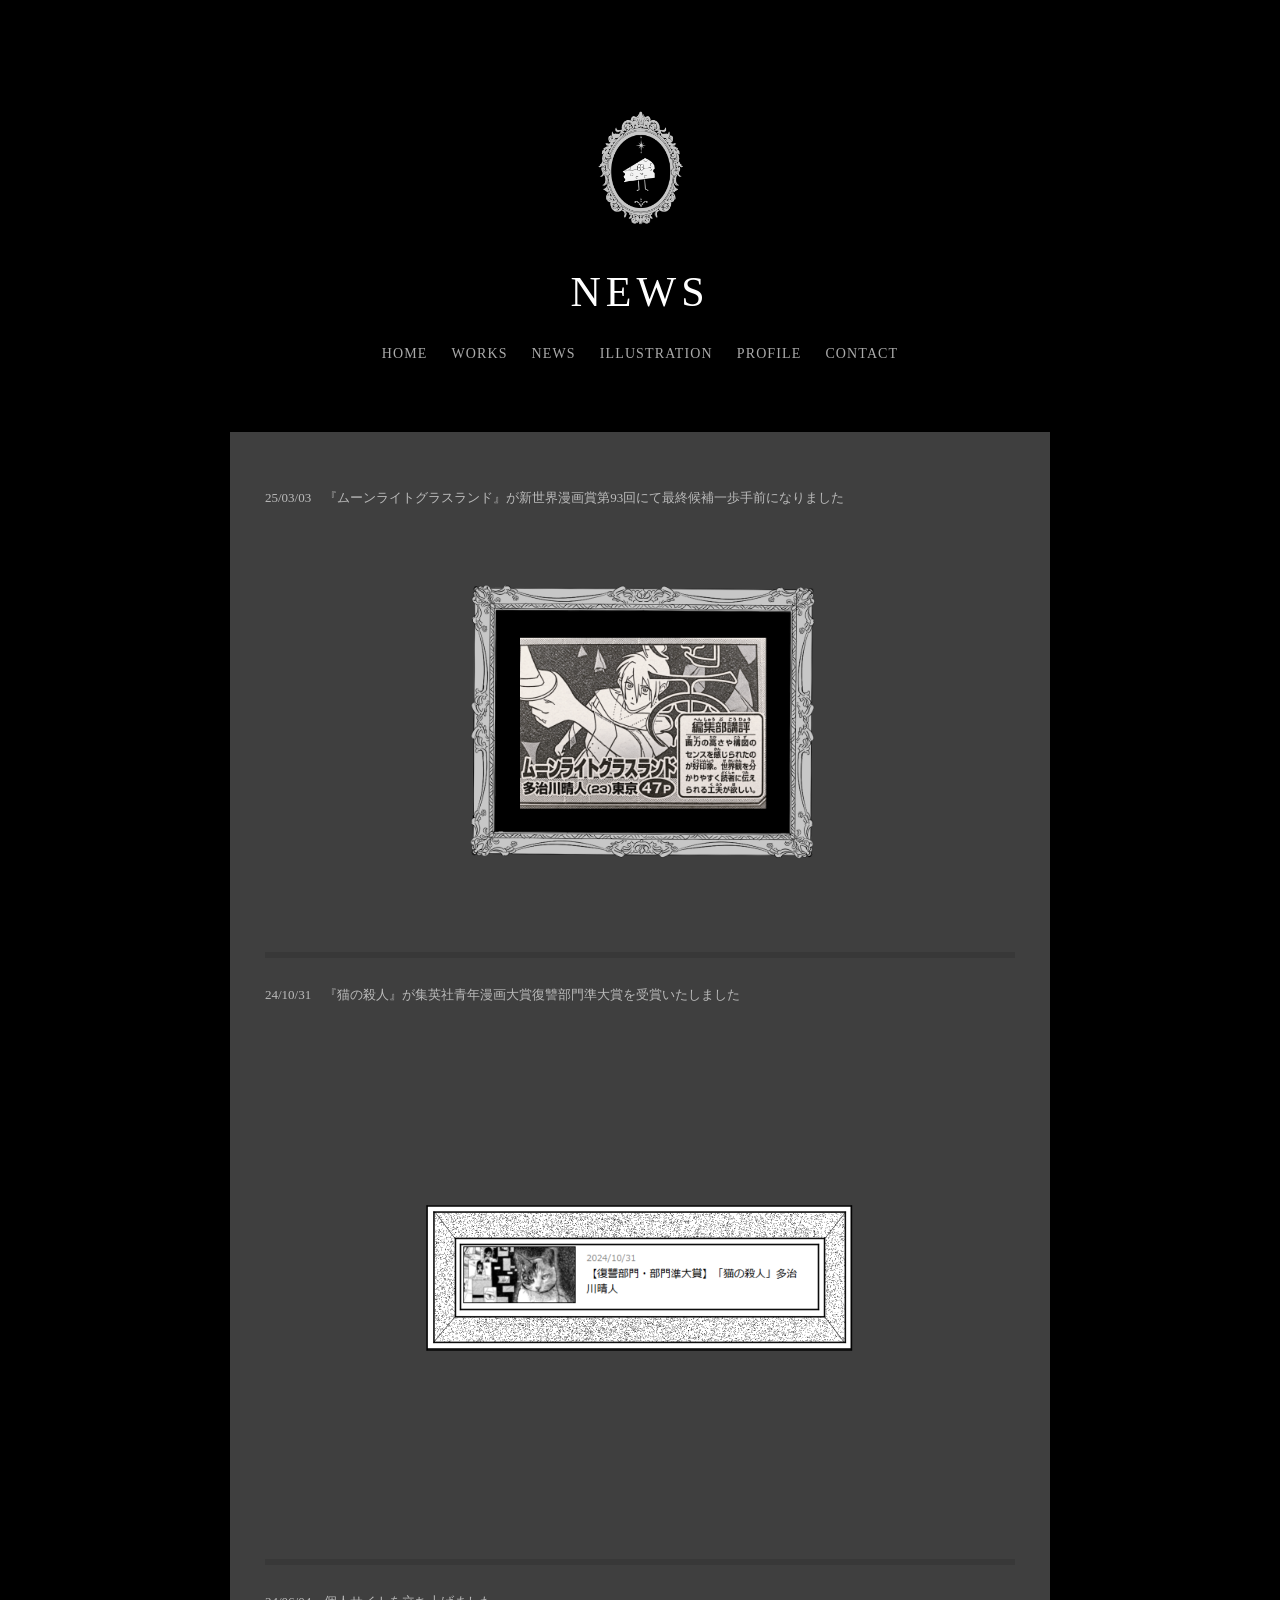
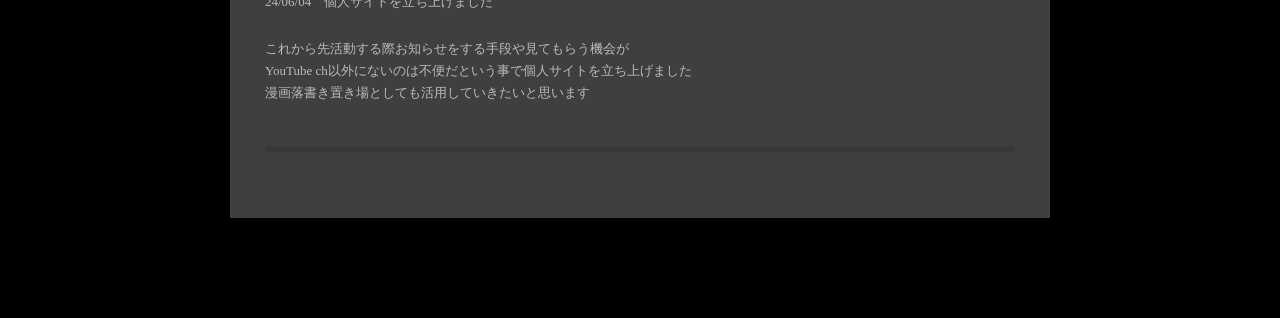
<file: news.html>
<!DOCTYPE html>
<html lang="ja">

<head>
  <meta charset="UTF-8">
  <meta name="viewport" content="width=device-width, initial-scale=1.0">

<title>NEWS｜多治川晴人</title>

<link rel="canonical" href="https://tajikawaharuto.github.io/news.html">

<link rel="icon" type="image/png" href="favicon.png">
<link rel="apple-touch-icon" href="apple-touch-icon.png">
<meta name="theme-color" content="#000000">

<link rel="stylesheet" href="style.css">

</head>

<body>
  <main>

    <img src="cheese-logo.png" alt="多治川晴人ロゴ" class="logo">

    <h1>NEWS</h1>

    <nav class="menu">
      <a href="index.html">HOME</a>
      <a href="/works.html">WORKS</a>
      <a href="news.html">NEWS</a>
      <a href="illustration.html">ILLUSTRATION</a>
      <a href="profile.html">PROFILE</a>
      <a href="contact.html">CONTACT</a>
    </nav>

    <section class="news-box">

      <article class="news-item">

        <p class="news-date">
          25/03/03　『ムーンライトグラスランド』が新世界漫画賞第93回にて最終候補一歩手前になりました
        </p>

        <img
          src="jyusyougazou1.png"
          alt="ムーンライトグラスランド 選考結果"
          class="news-image"
          loading="lazy"
        >

      </article>

      <article class="news-item">

        <p class="news-date">
          24/10/31　『猫の殺人』が集英社青年漫画大賞復讐部門準大賞を受賞いたしました
        </p>

        <img
          src="jyusyougazou2.png"
          alt="猫の殺人 受賞情報"
          class="news-image news-image-small"
          loading="lazy"
        >

      </article>

      <article class="news-item">

        <p class="news-date">
          24/06/04　個人サイトを立ち上げました
        </p>

        <p>
          これから先活動する際お知らせをする手段や見てもらう機会が<br>
          YouTube ch以外にないのは不便だという事で個人サイトを立ち上げました<br>
          漫画落書き置き場としても活用していきたいと思います
        </p>

      </article>

    </section>

  </main>

</body>

</html>
</file>
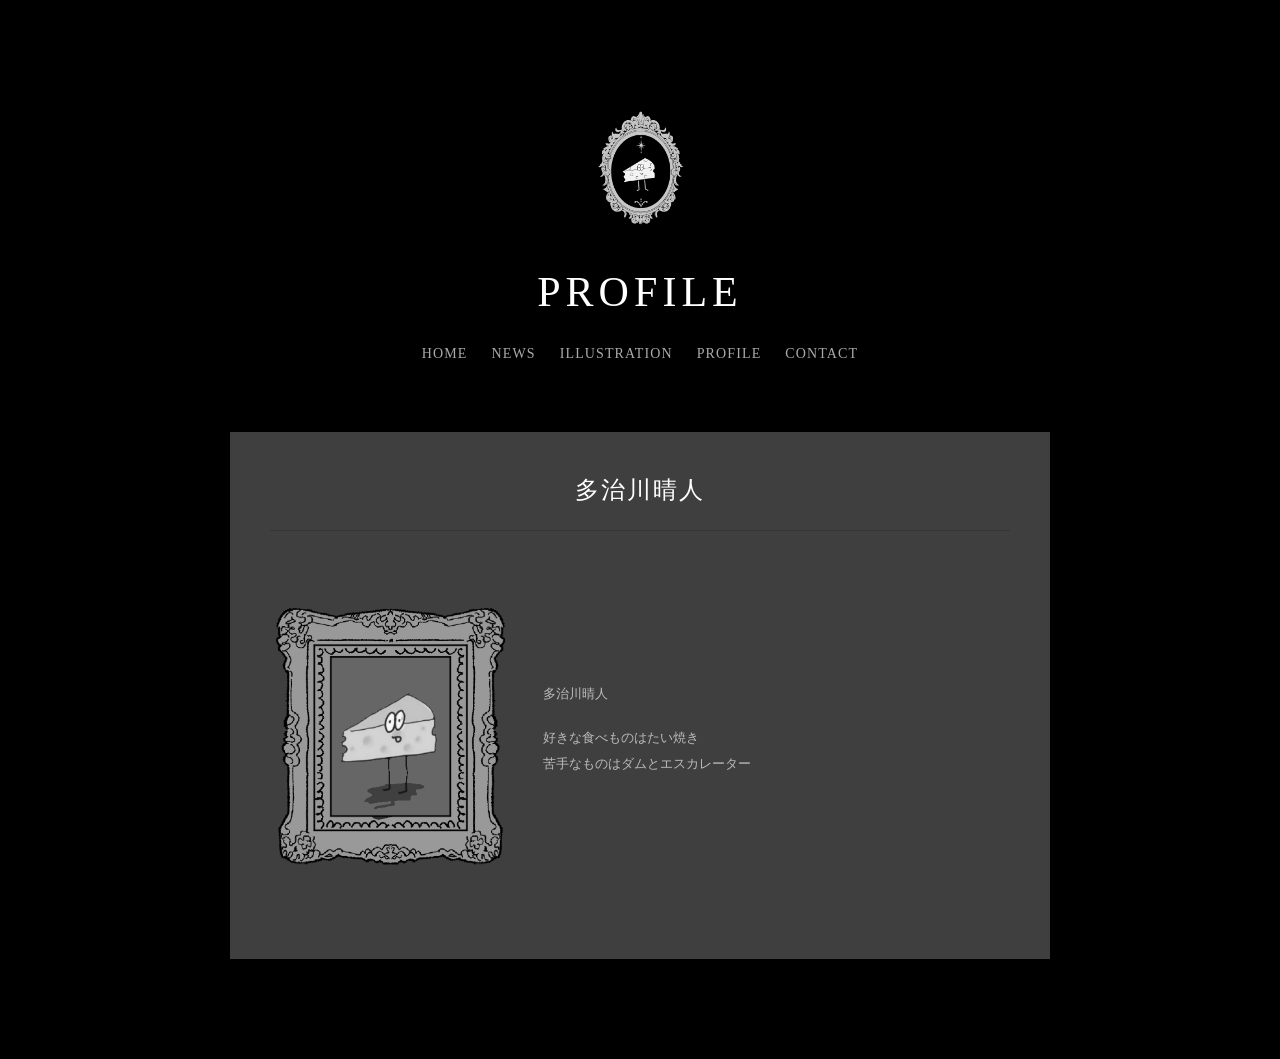
<file: profile.html>
<!DOCTYPE html>
<html lang="ja">
<head>
  <meta charset="UTF-8">
  <meta name="viewport" content="width=device-width, initial-scale=1.0">
<title>PROFILE｜多治川晴人</title>

<link rel="canonical" href="https://tajikawaharuto.github.io/profile.html">

<link rel="icon" type="image/png" href="favicon.png">
<link rel="apple-touch-icon" href="apple-touch-icon.png">
<meta name="theme-color" content="#000000">

<link rel="stylesheet" href="style.css">
</head>

<body>
  <main>
    <img src="cheese-logo.png" alt="多治川晴人ロゴ" class="logo">
    <h1>PROFILE</h1>
<nav class="menu">

  <a href="index.html">HOME</a>

  <a href="news.html">NEWS</a>

  <a href="illustration.html">ILLUSTRATION</a>

  <a href="profile.html">PROFILE</a>

  <a href="contact.html">CONTACT</a>
</nav>
  
<section class="profile-box">
  <h2>多治川晴人</h2>

  <div class="profile-line"></div>

  <div class="profile-inner">
    <img src="profile-image.png" alt="多治川晴人" class="profile-image">

    <div class="profile-text">
      <p class="profile-name">多治川晴人</p>

      <p>
        好きな食べものはたい焼き<br>
        苦手なものはダムとエスカレーター
      </p>
    </div>
  </div>
</section>
   
  </main>
</body>
</html>
</file>
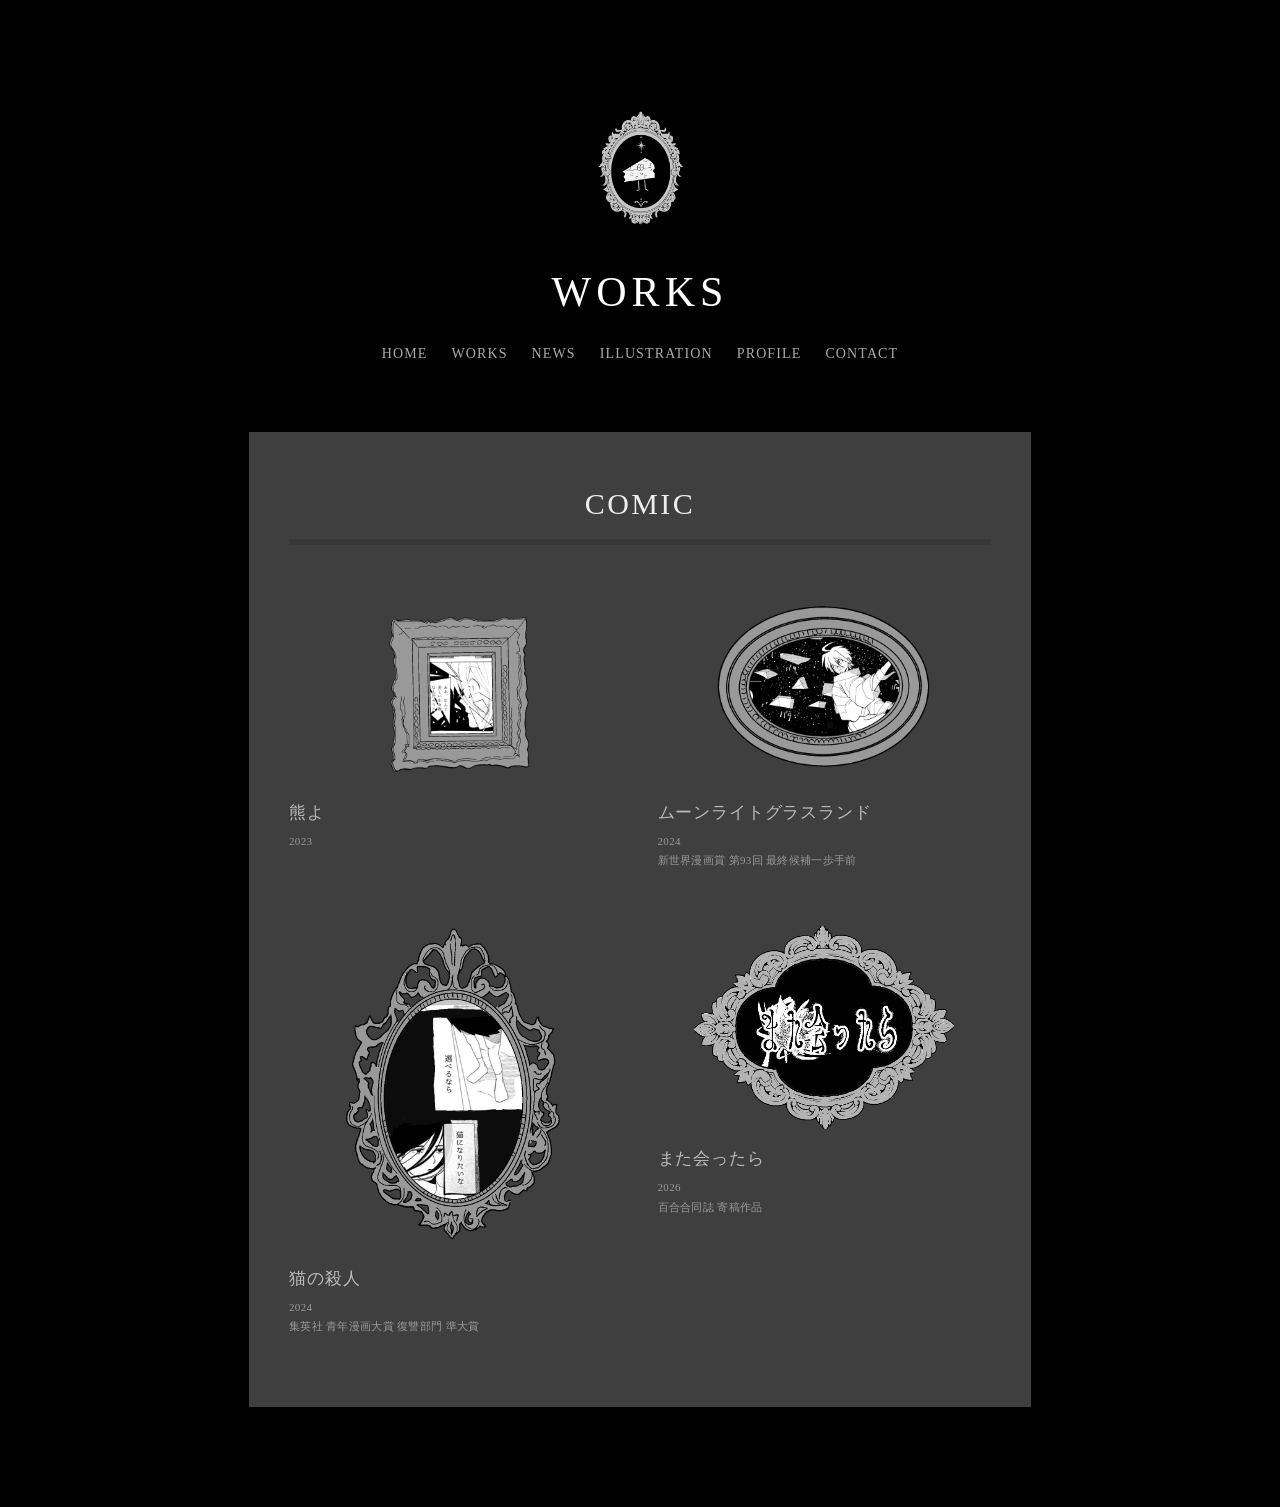
<file: works.html>
<!DOCTYPE html>
<html lang="ja">

<head>
  <meta charset="UTF-8">
  <meta name="viewport" content="width=device-width, initial-scale=1.0">

  <title>WORKS｜多治川晴人</title>

  <meta
    name="description"
    content="漫画家・多治川晴人の漫画作品一覧。"
  >

  <link
    rel="canonical"
    href="https://tajikawaharuto.github.io/works.html"
  >

  <link rel="icon" type="image/png" href="favicon.png">
  <link rel="apple-touch-icon" href="apple-touch-icon.png">
  <link rel="manifest" href="/site.webmanifest">

  <meta name="theme-color" content="#000000">

  <link rel="stylesheet" href="style.css">

  <style>

    .works-box {
      width: min(950px, 92%);
      margin: 70px auto 0;
      padding: 55px 40px 70px;

      background: #3f3f3f;

      box-sizing: border-box;
    }


    .works-box h2 {
      margin: 0 0 18px;

      color: #eee;

      font-size: 30px;
      font-weight: normal;

      letter-spacing: 0.08em;
    }


    .works-line {
      border: 0;
      border-top: 6px solid #383838;

      margin: 0 0 50px;
    }


    .works-grid {
      display: grid;

      grid-template-columns:
        repeat(2, minmax(0, 1fr));

      gap: 55px 35px;
    }


    .work-item {
      color: #bbb;
      text-decoration: none;

      text-align: left;
    }


    .work-item img {
      display: block;

      width: 100%;
      height: auto;

      margin: 0 0 18px;

      transition: opacity 0.2s;
    }


    .work-item:hover img {
      opacity: 0.75;
    }


    .work-item:hover {
      color: #fff;
    }


    .work-title {
      margin: 0 0 8px;

      font-size: 17px;

      letter-spacing: 0.05em;
    }


    .work-info {
      margin: 0;

      color: #999;

      font-size: 11px;
      line-height: 1.8;

      letter-spacing: 0.03em;
    }


    @media (max-width: 700px) {

      .works-box {
        width: 100%;

        margin-top: 45px;

        padding:
          35px
          18px
          50px;
      }


      .works-box h2 {
        font-size: 25px;
      }


      .works-grid {
        grid-template-columns: 1fr;

        gap: 50px;
      }

    }

  </style>

</head>


<body>

  <main>

    <img
      src="cheese-logo.png"
      alt="多治川晴人ロゴ"
      class="logo"
    >


    <h1>
      WORKS
    </h1>


    <nav class="menu">

      <a href="index.html">HOME</a>

      <a href="works.html">WORKS</a>

      <a href="news.html">NEWS</a>

      <a href="illustration.html">ILLUSTRATION</a>

      <a href="profile.html">PROFILE</a>

      <a href="contact.html">CONTACT</a>

    </nav>


    <section class="works-box">

      <h2>
        COMIC
      </h2>

      <hr class="works-line">


      <div class="works-grid">


        <!-- 熊よ -->

        <a
          class="work-item"
          href="kumayo.html"
        >

          <img
            src="kumayo.png"
            alt="熊よ"
            width="1920"
            height="1080"
            loading="lazy"
          >

          <p class="work-title">
            熊よ
          </p>

          <p class="work-info">
            2023
          </p>

        </a>


        <!-- ムーンライトグラスランド -->

        <a
          class="work-item"
          href="moonlight.html"
        >

          <img
            src="muunraitogurasuranndo.png"
            alt="ムーンライトグラスランド"
            width="1920"
            height="1080"
            loading="lazy"
          >

          <p class="work-title">
            ムーンライトグラスランド
          </p>

          <p class="work-info">
            2024<br>
            新世界漫画賞 第93回 最終候補一歩手前
          </p>

        </a>


        <!-- 猫の殺人 -->

        <a
          class="work-item"
          href="https://tonarinoyj.jp/episode/2550912964673637553"
          target="_blank"
          rel="noopener noreferrer"
        >

          <img
            src="nekonosatujinn.png"
            alt="猫の殺人"
            width="1080"
            height="1044"
            loading="lazy"
          >

          <p class="work-title">
            猫の殺人
          </p>

          <p class="work-info">
            2024<br>
            集英社 青年漫画大賞 復讐部門 準大賞
          </p>

        </a>
        <!-- また会ったら -->
<a
  class="work-item"
  href="mataattara.html"
>

<img
  src="mataattarabtan.png"
  alt="また会ったら"
  width="963"
  height="753"
  loading="lazy"
  style="width: 260px; max-width: 100%; margin: 0 auto 18px;"
>

  <p class="work-title">
    また会ったら
  </p>

  <p class="work-info">
    2026<br>
    百合合同誌 寄稿作品
  </p>

</a>

      </div>

    </section>

  </main>

</body>

</html>
</file>
<file: style.css>
body {
  margin: 0;
  background: #000;
  color: #fff;
  font-family: "Yu Mincho", "Hiragino Mincho ProN", serif;
  text-align: center;
}

main {
  width: min(90%, 850px);
  margin: 0 auto;
  padding: 100px 20px;
}

.logo {
  width: 140px;
  height: auto;
  display: block;
  margin: 0 auto 28px;
}

h1 {
  font-size: 42px;
  font-weight: normal;
  letter-spacing: 0.12em;
  margin: 0;
}

.menu {
  margin-top: 30px;
  display: flex;
  justify-content: center;
  flex-wrap: wrap;
  gap: 24px;
}

.menu a {
  color: #aaa;
  text-decoration: none;
  font-size: 14px;
  letter-spacing: 0.08em;
}

.menu a:hover {
  color: #fff;
}
.content {
  margin: 70px auto 0;
  max-width: 700px;
  text-align: left;
  line-height: 2;
}

.content h2 {
  font-weight: normal;
  letter-spacing: 0.12em;
}
.profile-box {
  margin: 70px auto 0;
  max-width: 820px;
  background: #3f3f3f;
  padding: 42px 40px 90px;
  box-sizing: border-box;
}

.profile-box h2 {
  margin: 0;
  font-size: 24px;
  font-weight: normal;
  letter-spacing: 0.08em;
  text-align: center;
}

.profile-line {
  height: 1px;
  background: #353535;
  margin: 24px 0 70px;
}

.profile-inner {
  display: flex;
  align-items: center;
  gap: 28px;
  text-align: left;
}

.profile-image {
  width: 245px;
  height: auto;
  flex-shrink: 0;
}

.profile-text {
  color: #bbb;
  font-size: 13px;
  line-height: 2;
}

.profile-name {
  margin: 0 0 18px;
}

@media (max-width: 700px) {
  .profile-box {
    padding: 30px 22px 60px;
  }

  .profile-inner {
    flex-direction: column;
    align-items: center;
  }

  .profile-image {
    width: min(260px, 90%);
  }

  .profile-text {
    width: 100%;
  }
}
.home-works {
  margin: 70px auto 0;
  max-width: 700px;
  background: #3f3f3f;
  padding: 55px 40px 80px;
  box-sizing: border-box;
}

.work-link {
  display: block;
  width: fit-content;
  max-width: 100%;
  margin: 0 auto 70px;
  color: #aaa;
  text-decoration: none;
}

.work-link:last-child {
  margin-bottom: 0;
}

.work-link img {
  display: block;
  max-width: 100%;
  width: 360px;
  height: auto;
  margin: 0 auto;
  transition: opacity 0.2s ease;
}

.work-link p {
  margin-top: 16px;
  font-size: 13px;
  letter-spacing: 0.08em;
  text-align: center;
}

.work-link:hover img {
  opacity: 0.7;
}

.work-link:hover {
  color: #fff;
}
.work-link:nth-child(2) {
  margin-bottom: 30px;
}

.news-box {
  margin: 70px auto 0;
  max-width: 820px;
  background: #3f3f3f;
  padding: 55px 35px 20px;
  box-sizing: border-box;
  text-align: left;
}

.news-item {
  padding: 0 0 28px;
  margin-bottom: 26px;
  border-bottom: 6px solid #383838;
  color: #bbb;
  font-size: 13px;
  line-height: 1.7;
}

.news-date {
  margin: 0 0 25px;
}

.news-image {
  display: block;
  width: 390px;
  max-width: 100%;
  height: auto;
  margin: 12px auto 0;
}

.news-image-small {
  width: 500px;
}

.news-box {
  display: block;
  width: 820px;
  max-width: 100%;
  margin: 70px auto 0;
  padding: 55px 35px 40px;
  background: #3f3f3f !important;
  box-sizing: border-box;
  text-align: left !important;
}

@media (max-width: 700px) {
  .news-box {
    width: 100%;
    padding: 35px 22px 15px;
  }

  .news-item {
    font-size: 12px;
  }
}
.artist-name-logo {
  display: block;
  width: 360px;
  max-width: 70%;
  height: auto;
  margin: 45px auto 35px;
}
.artist-name-logo {
  display: block;
  width: 340px !important;
  max-width: 70vw !important;
  height: auto !important;
  margin: 45px auto 35px;
}
.x-share {
  display: block;
  width: fit-content;
  margin: 45px auto 60px;
  padding: 10px 24px;
  border: 1px solid #888;
  color: #aaa;
  text-decoration: none;
  font-size: 12px;
  letter-spacing: 0.1em;
}

.x-share:hover {
  color: #fff;
  border-color: #fff;
}
/* =========================
   スマホ用調整
========================= */

@media (max-width: 700px) {

  /* 上部メニューを1列にする */
  .menu {
    flex-wrap: nowrap;
    gap: 11px;
  }

  .menu a {
    font-size: 10px;
    letter-spacing: 0.02em;
    white-space: nowrap;
  }

  /* ムーンライトグラスランドを1行にする */
  .moonlight-title {
    font-size: 25px;
    letter-spacing: 0.02em;
    white-space: nowrap;
  }
}
</file>
